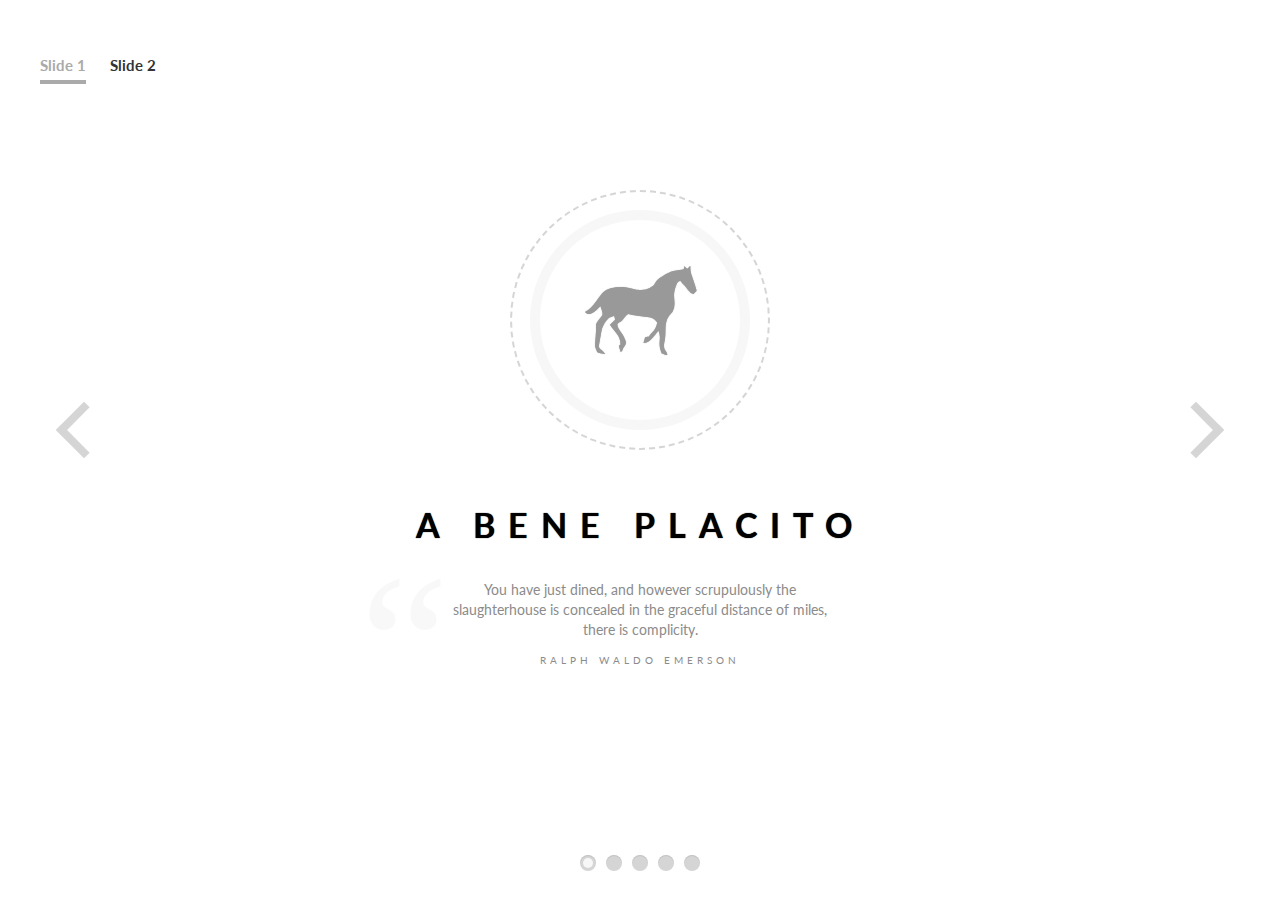
<file: index.html>
<!DOCTYPE html>
<html lang="en">

<head>
    <meta charset="UTF-8" />
    <meta http-equiv="X-UA-Compatible" content="IE=edge,chrome=1">
    <title>Slider from Dima Boyko</title>
    <meta name="viewport" content="width=device-width, initial-scale=1.0">
    <meta name="description" content="Fullscreen Slit Slider with CSS3 and jQuery" />
    <meta name="keywords" content="slit slider, plugin, css3, transitions, jquery, fullscreen, autoplay" />
    <meta name="author" content="dimon12091" />
    <link rel="stylesheet" type="text/css" href="css/demo.css" />
    <link rel="stylesheet" type="text/css" href="css/style.css" />
    <link rel="stylesheet" type="text/css" href="css/custom.css" />
    <script type="text/javascript" src="js/modernizr.custom.79639.js"></script>
    <noscript>
			<link rel="stylesheet" type="text/css" href="css/styles.css" />
		</noscript>
</head>

<body>

    <div class="container demo-1">

        <nav class="codrops-demos">
            <a class="current-demo" href="index.html">Slide 1</a>
            <a href="index2.html">Slide 2</a>
        </nav>

        <div id="slider" class="sl-slider-wrapper">

            <div class="sl-slider">

                <div class="sl-slide bg-1" data-orientation="horizontal" data-slice1-rotation="-25" data-slice2-rotation="-25" data-slice1-scale="2" data-slice2-scale="2">
                    <div class="sl-slide-inner">
                        <div class="deco" data-icon="H"></div>
                        <h2>A bene placito</h2>
                        <blockquote>
                            <p>You have just dined, and however scrupulously the slaughterhouse is concealed in the graceful distance of miles, there is complicity.</p><cite>Ralph Waldo Emerson</cite></blockquote>
                    </div>
                </div>

                <div class="sl-slide bg-2" data-orientation="vertical" data-slice1-rotation="10" data-slice2-rotation="-15" data-slice1-scale="1.5" data-slice2-scale="1.5">
                    <div class="sl-slide-inner">
                        <div class="deco" data-icon="q"></div>
                        <h2>Regula aurea</h2>
                        <blockquote>
                            <p>Until he extends the circle of his compassion to all living things, man will not himself find peace.</p><cite>Albert Schweitzer</cite></blockquote>
                    </div>
                </div>

                <div class="sl-slide bg-3" data-orientation="horizontal" data-slice1-rotation="3" data-slice2-rotation="3" data-slice1-scale="2" data-slice2-scale="1">
                    <div class="sl-slide-inner">
                        <div class="deco" data-icon="O"></div>
                        <h2>Dum spiro, spero</h2>
                        <blockquote>
                            <p>Thousands of people who say they 'love' animals sit down once or twice a day to enjoy the flesh of creatures who have been utterly deprived of everything that could make their lives worth living and who endured the awful suffering
                                and the terror of the abattoirs.</p><cite>Dame Jane Morris Goodall</cite></blockquote>
                    </div>
                </div>

                <div class="sl-slide bg-4" data-orientation="vertical" data-slice1-rotation="-5" data-slice2-rotation="25" data-slice1-scale="2" data-slice2-scale="1">
                    <div class="sl-slide-inner">
                        <div class="deco" data-icon="I"></div>
                        <h2>Donna nobis pacem</h2>
                        <blockquote>
                            <p>The human body has no more need for cows' milk than it does for dogs' milk, horses' milk, or giraffes' milk.</p><cite>Michael Klaper M.D.</cite></blockquote>
                    </div>
                </div>

                <div class="sl-slide bg-5" data-orientation="horizontal" data-slice1-rotation="-5" data-slice2-rotation="10" data-slice1-scale="2" data-slice2-scale="1">
                    <div class="sl-slide-inner">
                        <div class="deco" data-icon="t"></div>
                        <h2>Acta Non Verba</h2>
                        <blockquote>
                            <p>I think if you want to eat more meat you should kill it yourself and eat it raw so that you are not blinded by the hypocrisy of having it processed for you.</p><cite>Margi Clarke</cite></blockquote>
                    </div>
                </div>
            </div>

            <nav id="nav-arrows" class="nav-arrows">
                <span class="nav-arrow-prev">Previous</span>
                <span class="nav-arrow-next">Next</span>
            </nav>

            <nav id="nav-dots" class="nav-dots">
                <span class="nav-dot-current"></span>
                <span></span>
                <span></span>
                <span></span>
                <span></span>
            </nav>

        </div>

    </div>
    <script type="text/javascript" src="http://ajax.googleapis.com/ajax/libs/jquery/1.8.2/jquery.min.js"></script>
    <script type="text/javascript" src="js/jquery.ba-cond.min.js"></script>
    <script type="text/javascript" src="js/jquery.slitslider.js"></script>
    <script type="text/javascript" src="js/script.js"></script>


</body>

</html>
</file>
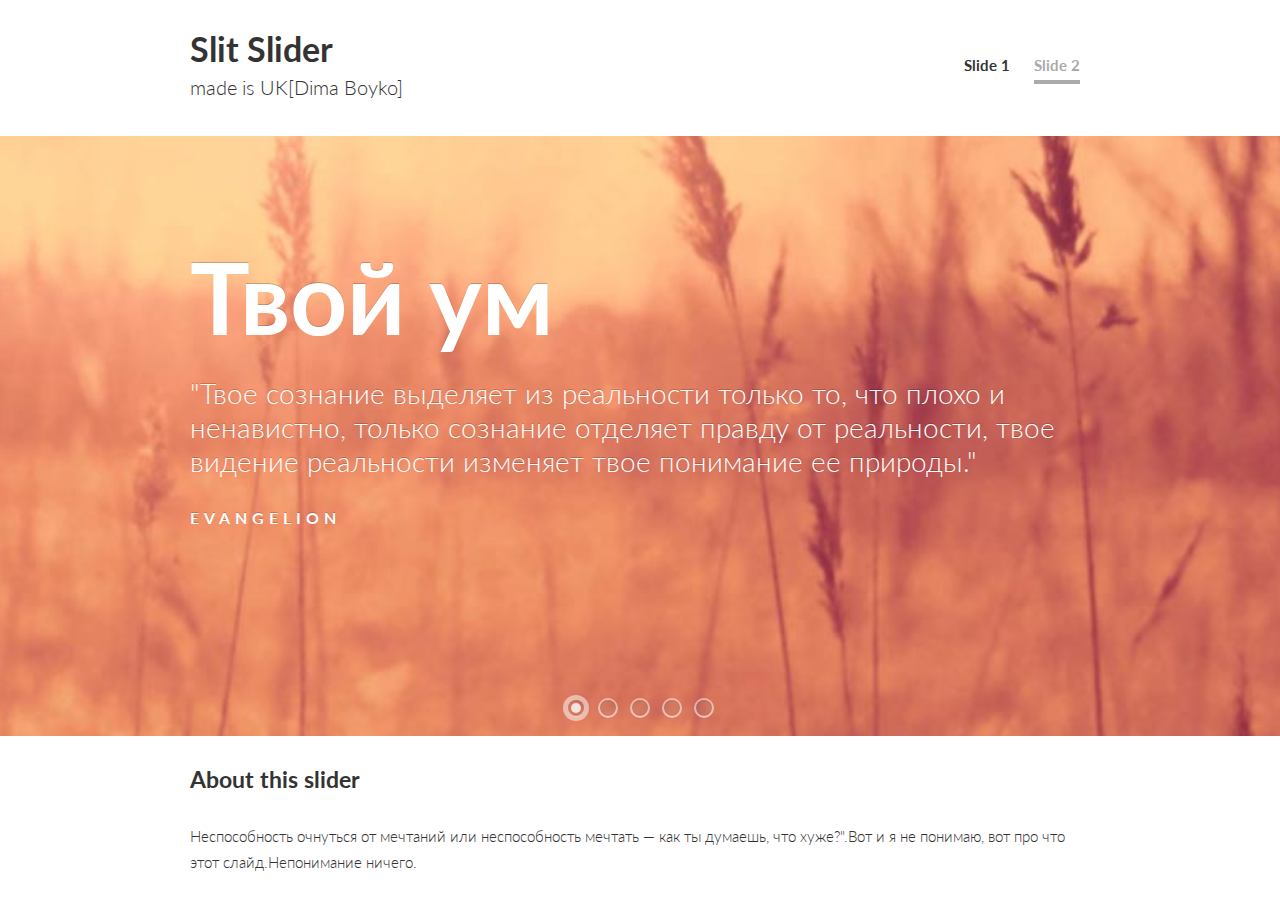
<file: index2.html>
<!DOCTYPE html>
<html lang="en">

<head>
    <meta charset="UTF-8" />
    <meta http-equiv="X-UA-Compatible" content="IE=edge,chrome=1">
    <title>Slider from Dima Boyko</title>
    <meta name="viewport" content="width=device-width, initial-scale=1.0">
    <meta name="description" content="Fullscreen Slit Slider with CSS3 and jQuery" />
    <meta name="keywords" content="slit slider, plugin, css3, transitions, jquery, fullscreen, autoplay" />
    <meta name="author" content="dimon12091" />
    <link rel="stylesheet" type="text/css" href="css/demo.css" />
    <link rel="stylesheet" type="text/css" href="css/style.css" />
    <link rel="stylesheet" type="text/css" href="css/custom.css" />
    <script type="text/javascript" src="js/modernizr.custom.79639.js"></script>
    <noscript><link rel="stylesheet" type="text/css" href="css/styles.css" /></noscript>


</head>

<body>

    <div class="container demo-2">

        <header class="clearfix">

            <h1>Slit Slider <span>made is UK[Dima Boyko]</span></h1>

            <nav class="codrops-demos">
                <a href="index.html">Slide 1</a>
                <a class="current-demo" href="index2.html">Slide 2</a>
            </nav>

        </header>

        <div id="slider" class="sl-slider-wrapper">

            <div class="sl-slider">

                <div class="sl-slide" data-orientation="horizontal" data-slice1-rotation="-25" data-slice2-rotation="-25" data-slice1-scale="2" data-slice2-scale="2">
                    <div class="sl-slide-inner">
                        <div class="bg-img bg-img-1"></div>
                        <h2>Твой ум</h2>
                        <blockquote>
                            <p>"Твое сознание выделяет из реальности только то, что плохо и ненавистно, только сознание отделяет правду от реальности, твое видение реальности изменяет твое понимание ее природы."</p><cite>Evangelion</cite></blockquote>
                    </div>
                </div>

                <div class="sl-slide" data-orientation="vertical" data-slice1-rotation="10" data-slice2-rotation="-15" data-slice1-scale="1.5" data-slice2-scale="1.5">
                    <div class="sl-slide-inner">
                        <div class="bg-img bg-img-2"></div>
                        <h2>То, что ты никогда не забудешь...</h2>
                        <blockquote>
                            <p>«Когда-нибудь, я всё забуду… её голос, её мимику… Наверное я забуду всё это… Но всё равно… Я всегда буду помнить, что любил "имя моей девушки".»</p><cite>Fate/Stay Night</cite></blockquote>
                    </div>
                </div>

                <div class="sl-slide" data-orientation="horizontal" data-slice1-rotation="3" data-slice2-rotation="3" data-slice1-scale="2" data-slice2-scale="1">
                    <div class="sl-slide-inner">
                        <div class="bg-img bg-img-3"></div>
                        <h2>А как ты смотрешь на этот мир..</h2>
                        <blockquote>
                            <p>Человеку нужна причина для существования, иначе жизнь ничем не будет отличаться от смерти </p><cite>Наруто</cite></blockquote>
                    </div>
                </div>

                <div class="sl-slide" data-orientation="vertical" data-slice1-rotation="-5" data-slice2-rotation="25" data-slice1-scale="2" data-slice2-scale="1">
                    <div class="sl-slide-inner">
                        <div class="bg-img bg-img-4"></div>
                        <h2>Истинный ты</h2>
                        <blockquote>
                            <p>«Я помню лишь голубое небо… Сияющие облака… Что я помню? Я помню лишь смерть…»</p><cite>Gungrave</cite></blockquote>
                    </div>
                </div>

                <div class="sl-slide" data-orientation="horizontal" data-slice1-rotation="-5" data-slice2-rotation="10" data-slice1-scale="2" data-slice2-scale="1">
                    <div class="sl-slide-inner">
                        <div class="bg-img bg-img-5"></div>
                        <h2>Нет пути назад</h2>
                        <blockquote>
                            <p>Живи и страдай. Все, кто во тьме, ищут свет. Но найдя его, они слепнут от его сияния. И они чувствуют боль. Такова истина. Однажды ты сожжешь свои глаза сиянием истины и познаешь вечную тьму."</p><cite>Эрго Прокси</cite></blockquote>
                    </div>
                </div>
            </div>

            <nav id="nav-dots" class="nav-dots">
                <span class="nav-dot-current"></span>
                <span></span>
                <span></span>
                <span></span>
                <span></span>
            </nav>

        </div>

        <div class="content-wrapper">
            <h2>About this slider</h2>
            <p>Неспособность очнуться от мечтаний или неспособность мечтать — как ты думаешь, что хуже?".Вот и я не понимаю, вот про что этот слайд.Непонимание ничего. </p>
        </div>

    </div>
    <script type="text/javascript" src="http://ajax.googleapis.com/ajax/libs/jquery/1.8.2/jquery.min.js"></script>
    <script type="text/javascript" src="js/jquery.ba-cond.min.js"></script>
    <script type="text/javascript" src="js/jquery.slitslider.js"></script>
    <script type="text/javascript" src="js/script.js"></script>
</body>

</html>
</file>
<file: css/demo.css>
/* General Demo Style */

@import url(http://fonts.googleapis.com/css?family=Lato:300,400,700);
@font-face {
    font-family: 'AnimalsNormal';
    src: url('fonts/animals-webfont.eot');
    src: url('fonts/animals-webfont.eot?#iefix') format('embedded-opentype'), url('fonts/animals-webfont.woff') format('woff'), url('fonts/animals-webfont.ttf') format('truetype'), url('fonts/animals-webfont.svg#AnimalsNormal') format('svg');
    font-weight: normal;
    font-style: normal;
}

html {
    height: 100%;
}

*,
*:after,
*:before {
    -webkit-box-sizing: border-box;
    -moz-box-sizing: border-box;
    box-sizing: border-box;
    padding: 0;
    margin: 0;
}


/* Clearfix hack by Nicolas Gallagher: http://nicolasgallagher.com/micro-clearfix-hack/ */

.clearfix:after {
    content: "";
    display: table;
    clear: both;
}

body {
    font-family: 'Lato', Calibri, Arial, sans-serif;
    background: #fff;
    font-weight: 300;
    font-size: 15px;
    color: #333;
    -webkit-font-smoothing: antialiased;
}

a {
    color: #555;
    text-decoration: none;
}

.container {
    width: 100%;
    position: relative;
}

.container.demo-1 {
    height: 100%;
    position: absolute;
}

.main {
    width: 90%;
    margin: 0 auto;
    position: relative;
}

.container>header,
.content-wrapper {
    padding: 30px;
    width: 80%;
    max-width: 960px;
    margin: 0 auto;
}

.content-wrapper p {
    padding-top: 30px;
    line-height: 26px;
}

.container>header h1 {
    font-size: 34px;
    line-height: 38px;
    margin: 0;
    font-weight: 700;
    color: #333;
    float: left;
}

.container>header h1 span {
    display: block;
    font-size: 20px;
    font-weight: 300;
}


/* Demo Buttons Style */

.codrops-demos {
    float: right;
    padding-top: 10px;
}

.demo-1 .codrops-demos {
    position: absolute;
    z-index: 2000;
    top: 30px;
    left: 30px;
}

.codrops-demos a {
    display: inline-block;
    margin: 10px;
    color: #333;
    font-weight: 700;
    line-height: 30px;
    border-bottom: 4px solid transparent;
}

.codrops-demos a:hover {
    color: #883d59;
    border-color: #883d59;
}

.codrops-demos a.current-demo,
.codrops-demos a.current-demo:hover {
    color: #aaa;
    border-color: #aaa;
}
</file>
<file: css/style.css>
.sl-slider-wrapper {
    width: 800px;
    height: 400px;
    margin: 0 auto;
    position: relative;
    overflow: hidden;
}

.sl-slider {
    position: absolute;
    top: 0;
    left: 0;
}


/* Slide wrapper and slides */

.sl-slide,
.sl-slides-wrapper,
.sl-slide-inner {
    position: absolute;
    width: 100%;
    height: 100%;
    top: 0;
    left: 0;
}

.sl-slide {
    z-index: 1;
}


/* The duplicate parts/slices */

.sl-content-slice {
    overflow: hidden;
    position: absolute;
    -webkit-box-sizing: content-box;
    -moz-box-sizing: content-box;
    box-sizing: content-box;
    background: #fff;
    -webkit-backface-visibility: hidden;
    -moz-backface-visibility: hidden;
    -o-backface-visibility: hidden;
    -ms-backface-visibility: hidden;
    backface-visibility: hidden;
    opacity: 1;
}


/* Horizontal slice */

.sl-slide-horizontal .sl-content-slice {
    width: 100%;
    height: 50%;
    left: -200px;
    -webkit-transform: translateY(0%) scale(1);
    -moz-transform: translateY(0%) scale(1);
    -o-transform: translateY(0%) scale(1);
    -ms-transform: translateY(0%) scale(1);
    transform: translateY(0%) scale(1);
}

.sl-slide-horizontal .sl-content-slice:first-child {
    top: -200px;
    padding: 200px 200px 0px 200px;
}

.sl-slide-horizontal .sl-content-slice:nth-of-type(2) {
    top: 50%;
    padding: 0px 200px 200px 200px;
}


/* Vertical slice */

.sl-slide-vertical .sl-content-slice {
    width: 50%;
    height: 100%;
    top: -200px;
    -webkit-transform: translateX(0%) scale(1);
    -moz-transform: translateX(0%) scale(1);
    -o-transform: translateX(0%) scale(1);
    -ms-transform: translateX(0%) scale(1);
    transform: translateX(0%) scale(1);
}

.sl-slide-vertical .sl-content-slice:first-child {
    left: -200px;
    padding: 200px 0px 200px 200px;
}

.sl-slide-vertical .sl-content-slice:nth-of-type(2) {
    left: 50%;
    padding: 200px 200px 200px 0px;
}


/* Content wrapper */


/* Width and height is set dynamically */

.sl-content-wrapper {
    position: absolute;
}

.sl-content {
    width: 100%;
    height: 100%;
    background: #fff;
}


/* Default styles for background colors */

.sl-slide-horizontal .sl-slide-inner {
    background: #ddd;
}

.sl-slide-vertical .sl-slide-inner {
    background: #ccc;
}
</file>
<file: css/custom.css>
.demo-1 .sl-slider-wrapper {
    position: absolute;
    width: 100%;
    height: 100%;
    top: 0;
    left: 0;
}

.demo-2 .sl-slider-wrapper {
    width: 100%;
    height: 600px;
    overflow: hidden;
    position: relative;
}

.demo-2 .sl-slider h2,
.demo-2 .sl-slider blockquote {
    padding: 100px 30px 10px 30px;
    width: 80%;
    max-width: 960px;
    color: #fff;
    margin: 0 auto;
    position: relative;
    z-index: 100;
}

.demo-2 .sl-slider h2 {
    font-size: 100px;
    text-shadow: 0 -1px 0 rgba(0, 0, 0, 0.2);
}

.demo-2 .sl-slider blockquote {
    font-size: 28px;
    padding-top: 10px;
    font-weight: 300;
    text-shadow: 0 -1px 0 rgba(0, 0, 0, 0.2);
}

.demo-2 .sl-slider blockquote cite {
    font-size: 16px;
    font-weight: 700;
    font-style: normal;
    text-transform: uppercase;
    letter-spacing: 5px;
    padding-top: 30px;
    display: inline-block;
}

.demo-2 .bg-img {
    padding: 200px;
    -webkit-box-sizing: content-box;
    -moz-box-sizing: content-box;
    box-sizing: content-box;
    position: absolute;
    top: -200px;
    left: -200px;
    width: 100%;
    height: 100%;
    -webkit-background-size: cover;
    -moz-background-size: cover;
    background-size: cover;
    background-position: center center;
}


/* Custom navigation arrows */

.nav-arrows span {
    position: absolute;
    z-index: 2000;
    top: 50%;
    width: 40px;
    height: 40px;
    border: 8px solid #ddd;
    border: 8px solid rgba(150, 150, 150, 0.4);
    text-indent: -90000px;
    margin-top: -40px;
    cursor: pointer;
    -webkit-transform: rotate(45deg);
    -moz-transform: rotate(45deg);
    -o-transform: rotate(45deg);
    -ms-transform: rotate(45deg);
    transform: rotate(45deg);
}

.nav-arrows span:hover {
    border-color: rgba(150, 150, 150, 0.9);
}

.nav-arrows span.nav-arrow-prev {
    left: 5%;
    border-right: none;
    border-top: none;
}

.nav-arrows span.nav-arrow-next {
    right: 5%;
    border-left: none;
    border-bottom: none;
}


/* Custom navigation dots */

.nav-dots {
    text-align: center;
    position: absolute;
    bottom: 2%;
    height: 30px;
    width: 100%;
    left: 0;
    z-index: 1000;
}

.nav-dots span {
    display: inline-block;
    position: relative;
    width: 16px;
    height: 16px;
    border-radius: 50%;
    margin: 3px;
    background: #ddd;
    background: rgba(150, 150, 150, 0.4);
    cursor: pointer;
    box-shadow: 0 1px 1px rgba(255, 255, 255, 0.4), inset 0 1px 1px rgba(0, 0, 0, 0.1);
}

.demo-2 .nav-dots span {
    background: rgba(150, 150, 150, 0.1);
    margin: 6px;
    -webkit-transition: all 0.2s;
    -moz-transition: all 0.2s;
    -ms-transition: all 0.2s;
    -o-transition: all 0.2s;
    transition: all 0.2s;
    box-shadow: 0 1px 1px rgba(255, 255, 255, 0.4), inset 0 1px 1px rgba(0, 0, 0, 0.1), 0 0 0 2px rgba(255, 255, 255, 0.5);
}

.demo-2 .nav-dots span.nav-dot-current,
.demo-2 .nav-dots span:hover {
    box-shadow: 0 1px 1px rgba(255, 255, 255, 0.4), inset 0 1px 1px rgba(0, 0, 0, 0.1), 0 0 0 5px rgba(255, 255, 255, 0.5);
}

.nav-dots span.nav-dot-current:after {
    content: "";
    position: absolute;
    width: 10px;
    height: 10px;
    top: 3px;
    left: 3px;
    border-radius: 50%;
    background: rgba(255, 255, 255, 0.8);
}


/* Content elements */

.demo-1 .deco {
    width: 260px;
    height: 260px;
    border: 2px dashed #ddd;
    border: 2px dashed rgba(150, 150, 150, 0.4);
    border-radius: 50%;
    position: absolute;
    bottom: 50%;
    left: 50%;
    margin: 0 0 0 -130px;
}

.demo-1 [data-icon]:after {
    content: attr(data-icon);
    font-family: 'AnimalsNormal';
    color: #999;
    text-shadow: 0 0 1px #999;
    position: absolute;
    width: 220px;
    height: 220px;
    line-height: 220px;
    text-align: center;
    font-size: 100px;
    top: 50%;
    left: 50%;
    margin: -110px 0 0 -110px;
    box-shadow: inset 0 0 0 10px #f7f7f7;
    border-radius: 50%;
}

.demo-1 .sl-slide h2 {
    color: #000;
    text-shadow: 0 0 1px #000;
    padding: 20px;
    position: absolute;
    font-size: 34px;
    font-weight: 700;
    letter-spacing: 13px;
    text-transform: uppercase;
    width: 80%;
    left: 10%;
    text-align: center;
    line-height: 50px;
    bottom: 50%;
    margin: 0 0 -120px 0;
}

.demo-1 .sl-slide blockquote {
    position: absolute;
    width: 100%;
    text-align: center;
    left: 0;
    font-weight: 400;
    font-size: 14px;
    line-height: 20px;
    height: 70px;
    color: #8b8b8b;
    z-index: 2;
    bottom: 50%;
    margin: 0 0 -200px 0;
    padding: 0;
}

.demo-1 .sl-slide blockquote p {
    margin: 0 auto;
    width: 60%;
    max-width: 400px;
    position: relative;
}

.demo-1 .sl-slide blockquote p:before {
    color: #f0f0f0;
    color: rgba(244, 244, 244, 0.65);
    font-family: "Bookman Old Style", Bookman, Garamond, serif;
    position: absolute;
    line-height: 60px;
    width: 75px;
    height: 75px;
    font-size: 200px;
    z-index: -1;
    left: -80px;
    top: 35px;
    content: '\201C';
}

.demo-1 .sl-slide blockquote cite {
    font-size: 10px;
    padding-top: 10px;
    display: inline-block;
    font-style: normal;
    text-transform: uppercase;
    letter-spacing: 4px;
}


/* Custom background colors for slides in first demo */


/* First Slide */

.demo-1 .bg-1 .sl-slide-inner,
.demo-1 .bg-1 .sl-content-slice {
    background: #fff;
}


/* Second Slide */

.demo-1 .bg-2 .sl-slide-inner,
.demo-1 .bg-2 .sl-content-slice {
    background: #000;
}

.demo-1 .bg-2 [data-icon]:after,
.demo-1 .bg-2 h2 {
    color: #fff;
}

.demo-1 .bg-2 blockquote:before {
    color: #222;
}


/* Third Slide */

.demo-1 .bg-3 .sl-slide-inner,
.demo-1 .bg-3 .sl-content-slice {
    background: #db84ad;
}

.demo-1 .bg-3 .deco {
    border-color: #fff;
    border-color: rgba(255, 255, 255, 0.5);
}

.demo-1 .bg-3 [data-icon]:after {
    color: #fff;
    text-shadow: 0 0 1px #fff;
    box-shadow: inset 0 0 0 10px #b55381;
}

.demo-1 .bg-3 h2,
.demo-1 .bg-3 blockquote {
    color: #fff;
    text-shadow: 0px 1px 1px rgba(0, 0, 0, 0.3);
}

.demo-1 .bg-3 blockquote:before {
    color: #c46c96;
}


/* Forth Slide */

.demo-1 .bg-4 .sl-slide-inner,
.demo-1 .bg-4 .sl-content-slice {
    background: #5bc2ce;
}

.demo-1 .bg-4 .deco {
    border-color: #379eaa;
}

.demo-1 .bg-4 [data-icon]:after {
    text-shadow: 0 0 1px #277d87;
    color: #277d87;
}

.demo-1 .bg-4 h2,
.demo-1 .bg-4 blockquote {
    color: #fff;
    text-shadow: 1px 1px 1px rgba(0, 0, 0, 0.2);
}

.demo-1 .bg-4 blockquote:before {
    color: #379eaa;
}


/* Fifth Slide */

.demo-1 .bg-5 .sl-slide-inner,
.demo-1 .bg-5 .sl-content-slice {
    background: #ffeb41;
}

.demo-1 .bg-5 .deco {
    border-color: #ECD82C;
}

.demo-1 .bg-5 .deco:after {
    color: #000;
    text-shadow: 0 0 1px #000;
}

.demo-1 .bg-5 h2,
.demo-1 .bg-5 blockquote {
    color: #000;
    text-shadow: 1px 1px 1px rgba(0, 0, 0, 0.1);
}

.demo-1 .bg-5 blockquote:before {
    color: #ecd82c;
}

.demo-2 .bg-img-1 {
    background-image: url(../images/1.jpg);
}

.demo-2 .bg-img-2 {
    background-image: url(../images/2.jpg);
}

.demo-2 .bg-img-3 {
    background-image: url(../images/3.jpg);
}

.demo-2 .bg-img-4 {
    background-image: url(../images/4.jpg);
}

.demo-2 .bg-img-5 {
    background-image: url(../images/5.jpg);
}


/* Animations for content elements */

.sl-trans-elems .deco {
    -webkit-animation: roll 1s ease-out both, fadeIn 1s ease-out both;
    -moz-animation: roll 1s ease-out both, fadeIn 1s ease-out both;
    -o-animation: roll 1s ease-out both, fadeIn 1s ease-out both;
    -ms-animation: roll 1s ease-out both, fadeIn 1s ease-out both;
    animation: roll 1s ease-out both, fadeIn 1s ease-out both;
}

.sl-trans-elems h2 {
    -webkit-animation: moveUp 1s ease-in-out both;
    -moz-animation: moveUp 1s ease-in-out both;
    -o-animation: moveUp 1s ease-in-out both;
    -ms-animation: moveUp 1s ease-in-out both;
    animation: moveUp 1s ease-in-out both;
}

.sl-trans-elems blockquote {
    -webkit-animation: fadeIn 0.5s linear 0.5s both;
    -moz-animation: fadeIn 0.5s linear 0.5s both;
    -o-animation: fadeIn 0.5s linear 0.5s both;
    -ms-animation: fadeIn 0.5s linear 0.5s both;
    animation: fadeIn 0.5s linear 0.5s both;
}

.sl-trans-back-elems .deco {
    -webkit-animation: scaleDown 1s ease-in-out both;
    -moz-animation: scaleDown 1s ease-in-out both;
    -o-animation: scaleDown 1s ease-in-out both;
    -ms-animation: scaleDown 1s ease-in-out both;
    animation: scaleDown 1s ease-in-out both;
}

.sl-trans-back-elems h2 {
    -webkit-animation: fadeOut 1s ease-in-out both;
    -moz-animation: fadeOut 1s ease-in-out both;
    -o-animation: fadeOut 1s ease-in-out both;
    -ms-animation: fadeOut 1s ease-in-out both;
    animation: fadeOut 1s ease-in-out both;
}

.sl-trans-back-elems blockquote {
    -webkit-animation: fadeOut 1s linear both;
    -moz-animation: fadeOut 1s linear both;
    -o-animation: fadeOut 1s linear both;
    -ms-animation: fadeOut 1s linear both;
    animation: fadeOut 1s linear both;
}

@-webkit-keyframes roll {
    0% {
        -webkit-transform: translateX(500px) rotate(360deg);
    }
    100% {
        -webkit-transform: translateX(0px) rotate(0deg);
    }
}

@-moz-keyframes roll {
    0% {
        -moz-transform: translateX(500px) rotate(360deg);
        opacity: 0;
    }
    100% {
        -moz-transform: translateX(0px) rotate(0deg);
        opacity: 1;
    }
}

@-o-keyframes roll {
    0% {
        -o-transform: translateX(500px) rotate(360deg);
        opacity: 0;
    }
    100% {
        -o-transform: translateX(0px) rotate(0deg);
        opacity: 1;
    }
}

@-ms-keyframes roll {
    0% {
        -ms-transform: translateX(500px) rotate(360deg);
        opacity: 0;
    }
    100% {
        -ms-transform: translateX(0px) rotate(0deg);
        opacity: 1;
    }
}

@keyframes roll {
    0% {
        transform: translateX(500px) rotate(360deg);
        opacity: 0;
    }
    100% {
        transform: translateX(0px) rotate(0deg);
        opacity: 1;
    }
}

@-webkit-keyframes moveUp {
    0% {
        -webkit-transform: translateY(40px);
    }
    100% {
        -webkit-transform: translateY(0px);
    }
}

@-moz-keyframes moveUp {
    0% {
        -moz-transform: translateY(40px);
    }
    100% {
        -moz-transform: translateY(0px);
    }
}

@-o-keyframes moveUp {
    0% {
        -o-transform: translateY(40px);
    }
    100% {
        -o-transform: translateY(0px);
    }
}

@-ms-keyframes moveUp {
    0% {
        -ms-transform: translateY(40px);
    }
    100% {
        -ms-transform: translateY(0px);
    }
}

@keyframes moveUp {
    0% {
        transform: translateY(40px);
    }
    100% {
        transform: translateY(0px);
    }
}

@-webkit-keyframes fadeIn {
    0% {
        opacity: 0;
    }
    100% {
        opacity: 1;
    }
}

@-moz-keyframes fadeIn {
    0% {
        opacity: 0;
    }
    100% {
        opacity: 1;
    }
}

@-o-keyframes fadeIn {
    0% {
        opacity: 0;
    }
    100% {
        opacity: 1;
    }
}

@-ms-keyframes fadeIn {
    0% {
        opacity: 0;
    }
    100% {
        opacity: 1;
    }
}

@keyframes fadeIn {
    0% {
        opacity: 0;
    }
    100% {
        opacity: 1;
    }
}

@-webkit-keyframes scaleDown {
    0% {
        -webkit-transform: scale(1);
    }
    100% {
        -webkit-transform: scale(0.5);
    }
}

@-moz-keyframes scaleDown {
    0% {
        -moz-transform: scale(1);
    }
    100% {
        -moz-transform: scale(0.5);
    }
}

@-o-keyframes scaleDown {
    0% {
        -o-transform: scale(1);
    }
    100% {
        -o-transform: scale(0.5);
    }
}

@-ms-keyframes scaleDown {
    0% {
        -ms-transform: scale(1);
    }
    100% {
        -ms-transform: scale(0.5);
    }
}

@keyframes scaleDown {
    0% {
        transform: scale(1);
    }
    100% {
        transform: scale(0.5);
    }
}

@-webkit-keyframes fadeOut {
    0% {
        opacity: 1;
    }
    100% {
        opacity: 0;
    }
}

@-moz-keyframes fadeOut {
    0% {
        opacity: 1;
    }
    100% {
        opacity: 0;
    }
}

@-o-keyframes fadeOut {
    0% {
        opacity: 1;
    }
    100% {
        opacity: 0;
    }
}

@-ms-keyframes fadeOut {
    0% {
        opacity: 1;
    }
    100% {
        opacity: 0;
    }
}

@keyframes fadeOut {
    0% {
        opacity: 1;
    }
    100% {
        opacity: 0;
    }
}


/* Media Queries for custom slider */

@media screen and (max-width: 660px) {
    .demo-1 .deco {
        width: 130px;
        height: 130px;
        margin-left: -65px;
        margin-bottom: 50px;
    }
    .demo-1 [data-icon]:after {
        width: 110px;
        height: 110px;
        line-height: 110px;
        font-size: 40px;
        margin: -55px 0 0 -55px;
    }
    .demo-1 .sl-slide blockquote {
        margin-bottom: -120px;
    }
    .demo-1 .sl-slide h2 {
        line-height: 22px;
        font-size: 18px;
        margin-bottom: -40px;
        letter-spacing: 8px;
    }
    .demo-1 .sl-slide blockquote p:before {
        line-height: 10px;
        width: 40px;
        height: 40px;
        font-size: 120px;
        left: -45px;
    }
    .demo-2 .sl-slider-wrapper {
        height: 500px;
    }
    .demo-2 .sl-slider h2 {
        font-size: 36px;
    }
    .demo-2 .sl-slider blockquote {
        font-size: 16px;
    }
}
</file>
<file: css/styles.css>
.sl-slider-wrapper {
	overflow: visible !important;
	margin: 0 auto;
}

/* Slide wrapper and slides */

.sl-slider,
.sl-slide,
.sl-slides-wrapper,
.sl-slide-inner {
	position: relative;
	width: 100%;
	height: 100%;
	background: #fff;
} 

.demo-1 .sl-slide blockquote {
	width: 50%;
	left: 25%;
}

.demo-2 .bg-img {
	padding: 0;
	top: 0;
	left: 0;
}

.nav-arrows,
.nav-dots {
	display: none;
}
</file>
